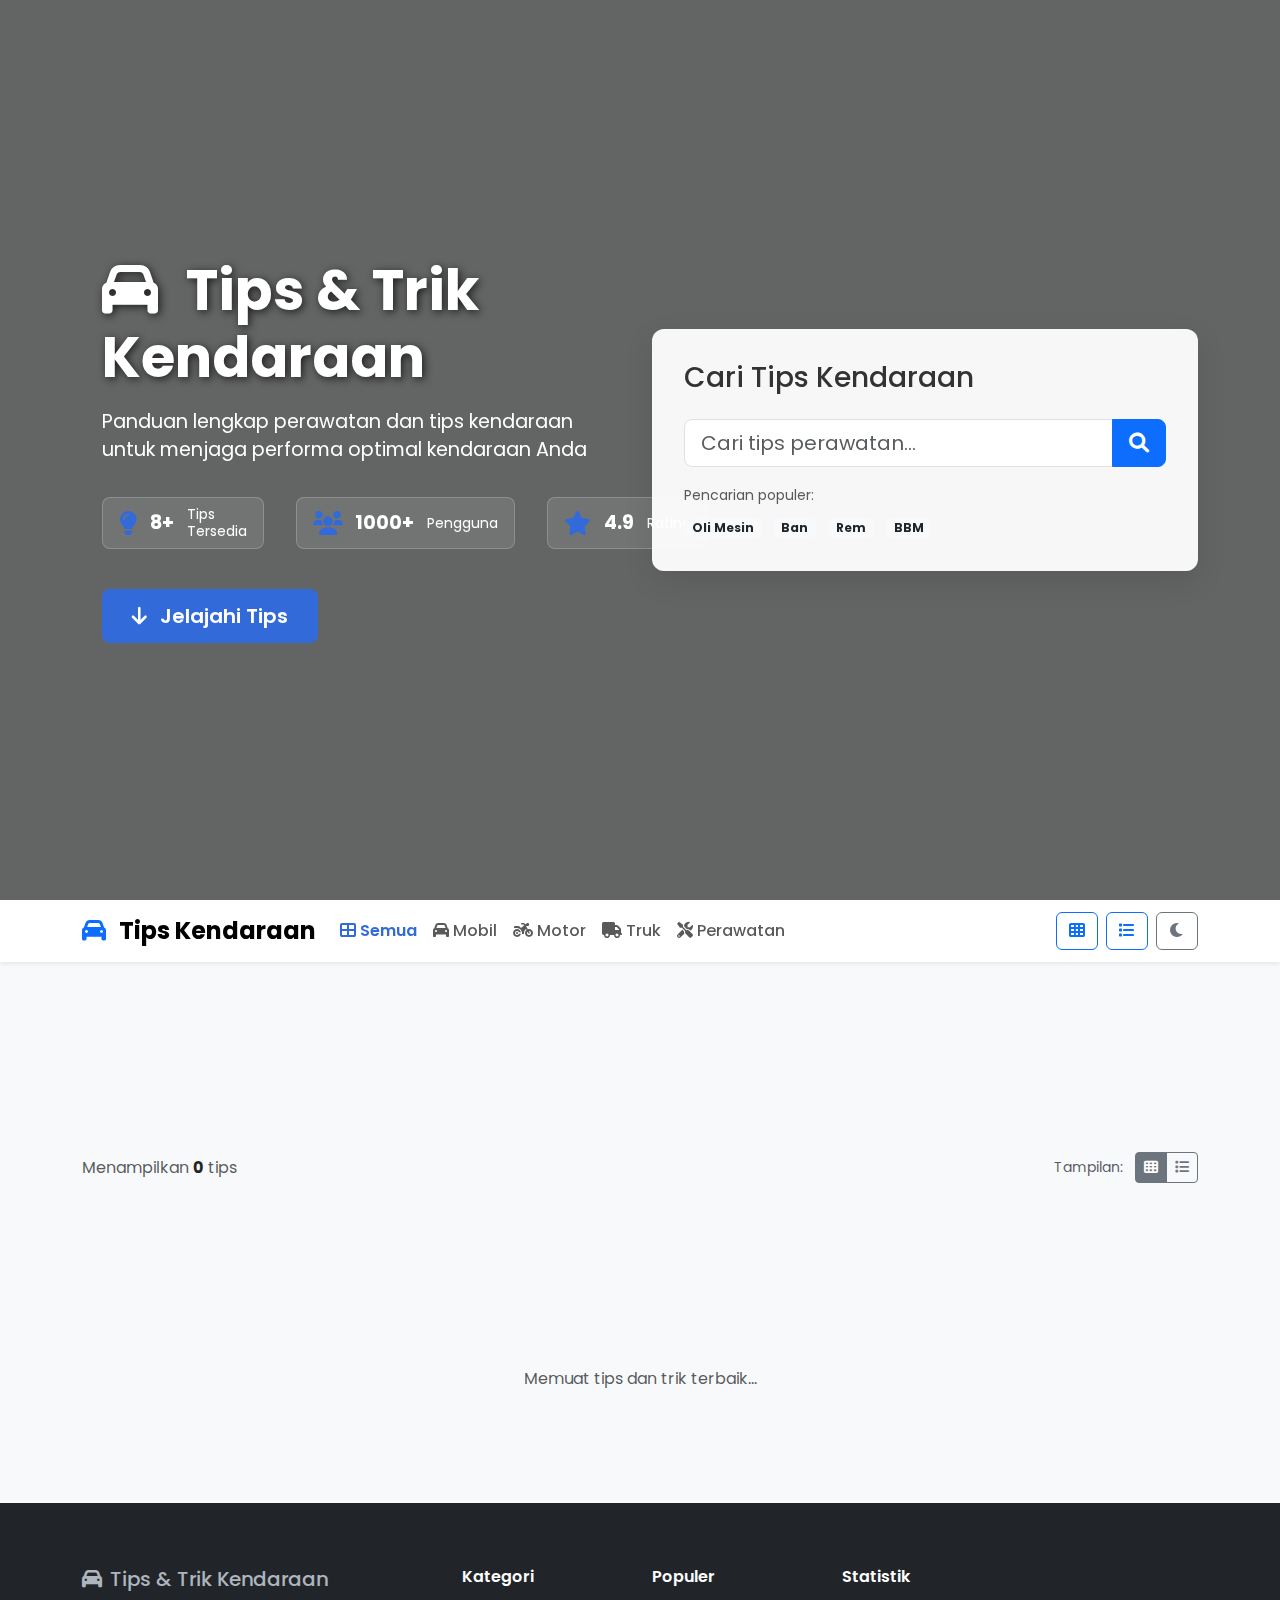
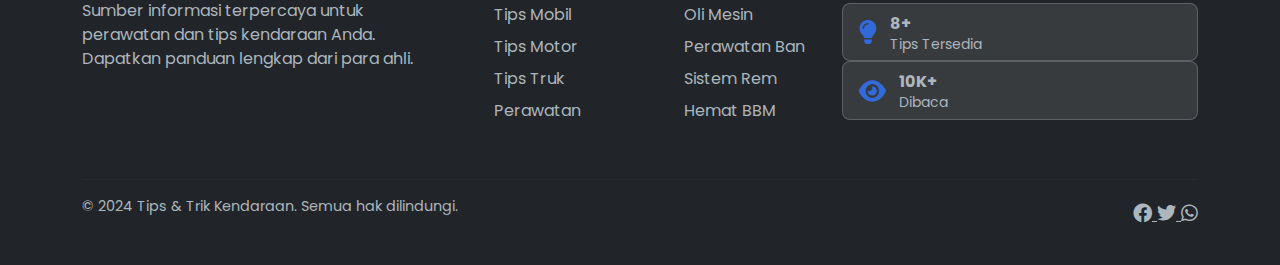
<file: index-complete.html>
<!DOCTYPE html>
<html lang="id">
<head>
    <meta charset="UTF-8">
    <meta name="viewport" content="width=device-width, initial-scale=1.0">
    <title>Tips & Trik Kendaraan</title>
    <!-- Bootstrap CSS -->
    <link href="https://cdn.jsdelivr.net/npm/bootstrap@5.3.0/dist/css/bootstrap.min.css" rel="stylesheet">
    <!-- Font Awesome -->
    <link href="https://cdnjs.cloudflare.com/ajax/libs/font-awesome/6.0.0/css/all.min.css" rel="stylesheet">
    <!-- AOS Animation -->
    <link href="https://unpkg.com/aos@2.3.1/dist/aos.css" rel="stylesheet">
    <!-- Custom CSS -->
    <link href="assets/css/style.css" rel="stylesheet">
</head>
<body>
    <!-- Hero Section -->
    <section class="hero-section">
        <div class="hero-overlay"></div>
        <div class="container">
            <div class="row align-items-center min-vh-100">
                <div class="col-lg-6" data-aos="fade-right">
                    <div class="hero-content">
                        <h1 class="hero-title">
                            <i class="fas fa-car me-3"></i>
                            Tips & Trik Kendaraan
                        </h1>
                        <p class="hero-subtitle">
                            Panduan lengkap perawatan dan tips kendaraan untuk menjaga performa optimal kendaraan Anda
                        </p>
                        <div class="hero-stats">
                            <div class="stat-item">
                                <i class="fas fa-lightbulb"></i>
                                <span id="totalTips">8+</span>
                                <small>Tips Tersedia</small>
                            </div>
                            <div class="stat-item">
                                <i class="fas fa-users"></i>
                                <span>1000+</span>
                                <small>Pengguna</small>
                            </div>
                            <div class="stat-item">
                                <i class="fas fa-star"></i>
                                <span>4.9</span>
                                <small>Rating</small>
                            </div>
                        </div>
                        <a href="#tips-section" class="btn btn-hero btn-lg">
                            <i class="fas fa-arrow-down me-2"></i>
                            Jelajahi Tips
                        </a>
                    </div>
                </div>
                <div class="col-lg-6" data-aos="fade-left">
                    <div class="hero-search-card">
                        <h3 class="mb-4">Cari Tips Kendaraan</h3>
                        <div class="search-form">
                            <div class="input-group mb-3">
                                <input type="text" class="form-control form-control-lg" id="heroSearchInput" placeholder="Cari tips perawatan...">
                                <button class="btn btn-primary btn-lg" type="button" id="heroSearchBtn">
                                    <i class="fas fa-search"></i>
                                </button>
                            </div>
                            <div class="popular-searches">
                                <small class="text-muted">Pencarian populer:</small>
                                <div class="mt-2">
                                    <span class="badge bg-light text-dark me-2 search-tag" data-search="oli mesin">Oli Mesin</span>
                                    <span class="badge bg-light text-dark me-2 search-tag" data-search="ban">Ban</span>
                                    <span class="badge bg-light text-dark me-2 search-tag" data-search="rem">Rem</span>
                                    <span class="badge bg-light text-dark search-tag" data-search="bbm">BBM</span>
                                </div>
                            </div>
                        </div>
                    </div>
                </div>
            </div>
        </div>
    </section>

    <!-- Navigation -->
    <nav class="navbar navbar-expand-lg navbar-light bg-white sticky-top shadow-sm" id="mainNav">
        <div class="container">
            <a class="navbar-brand fw-bold" href="#hero">
                <i class="fas fa-car me-2 text-primary"></i>
                Tips Kendaraan
            </a>
            <button class="navbar-toggler" type="button" data-bs-toggle="collapse" data-bs-target="#navbarNav">
                <span class="navbar-toggler-icon"></span>
            </button>
            <div class="collapse navbar-collapse" id="navbarNav">
                <ul class="navbar-nav me-auto">
                    <li class="nav-item">
                        <a class="nav-link active" href="#" data-category="all">
                            <i class="fas fa-th-large me-1"></i>Semua
                        </a>
                    </li>
                    <li class="nav-item">
                        <a class="nav-link" href="#" data-category="mobil">
                            <i class="fas fa-car me-1"></i>Mobil
                        </a>
                    </li>
                    <li class="nav-item">
                        <a class="nav-link" href="#" data-category="motor">
                            <i class="fas fa-motorcycle me-1"></i>Motor
                        </a>
                    </li>
                    <li class="nav-item">
                        <a class="nav-link" href="#" data-category="truk">
                            <i class="fas fa-truck me-1"></i>Truk
                        </a>
                    </li>
                    <li class="nav-item">
                        <a class="nav-link" href="#" data-category="perawatan">
                            <i class="fas fa-tools me-1"></i>Perawatan
                        </a>
                    </li>
                </ul>
                <div class="d-flex">
                    <button class="btn btn-outline-primary me-2" id="gridViewBtn" title="Grid View">
                        <i class="fas fa-th"></i>
                    </button>
                    <button class="btn btn-outline-primary" id="listViewBtn" title="List View">
                        <i class="fas fa-list"></i>
                    </button>
                </div>
            </div>
        </div>
    </nav>

    <!-- Tips Section -->
    <section id="tips-section" class="py-5">
        <div class="container">
            <!-- Section Header -->
            <div class="row mb-5">
                <div class="col-lg-8 mx-auto text-center" data-aos="fade-up">
                    <h2 class="section-title">Tips & Trik Terpilih</h2>
                    <p class="section-subtitle">Kumpulan tips terbaik untuk merawat kendaraan Anda dengan mudah dan efektif</p>
                </div>
            </div>

            <!-- Filter Info -->
            <div class="row mb-4">
                <div class="col-12">
                    <div class="filter-info d-flex justify-content-between align-items-center">
                        <div>
                            <span class="text-muted">Menampilkan </span>
                            <span class="fw-bold" id="resultsCount">0</span>
                            <span class="text-muted"> tips</span>
                            <span id="categoryFilter" class="ms-2"></span>
                        </div>
                        <div class="view-toggle d-none d-md-block">
                            <small class="text-muted me-2">Tampilan:</small>
                            <div class="btn-group btn-group-sm" role="group">
                                <button type="button" class="btn btn-outline-secondary active" id="cardView">
                                    <i class="fas fa-th"></i>
                                </button>
                                <button type="button" class="btn btn-outline-secondary" id="listView">
                                    <i class="fas fa-list"></i>
                                </button>
                            </div>
                        </div>
                    </div>
                </div>
            </div>

            <!-- Loading State -->
            <div id="loadingState" class="text-center py-5">
                <div class="loading-animation">
                    <div class="spinner-grow text-primary" role="status">
                        <span class="visually-hidden">Loading...</span>
                    </div>
                    <div class="spinner-grow text-secondary" role="status">
                        <span class="visually-hidden">Loading...</span>
                    </div>
                    <div class="spinner-grow text-success" role="status">
                        <span class="visually-hidden">Loading...</span>
                    </div>
                </div>
                <p class="mt-3 text-muted">Memuat tips dan trik terbaik...</p>
            </div>

            <!-- Empty State -->
            <div id="emptyState" class="text-center py-5" style="display: none;" data-aos="fade-up">
                <div class="empty-state-icon">
                    <i class="fas fa-inbox"></i>
                </div>
                <h3 class="empty-state-title">Belum Ada Tips Tersedia</h3>
                <p class="empty-state-text">Tips dan trik kendaraan akan ditampilkan di sini ketika data tersedia.</p>
                <button class="btn btn-primary" onclick="location.reload()">
                    <i class="fas fa-refresh me-2"></i>Muat Ulang
                </button>
            </div>

            <!-- No Results State -->
            <div id="noResultsState" class="text-center py-5" style="display: none;" data-aos="fade-up">
                <div class="empty-state-icon">
                    <i class="fas fa-search"></i>
                </div>
                <h3 class="empty-state-title">Tidak Ada Hasil Ditemukan</h3>
                <p class="empty-state-text">Coba gunakan kata kunci yang berbeda atau pilih kategori lain.</p>
                <button class="btn btn-outline-primary" id="clearSearchBtn">
                    <i class="fas fa-times me-2"></i>Hapus Pencarian
                </button>
            </div>

            <!-- Tips Container -->
            <div id="tipsContainer" class="row" style="display: none;">
                <!-- Tips akan dimuat di sini -->
            </div>
        </div>
    </section>

    <!-- Modal for Full Content -->
    <div class="modal fade" id="tipModal" tabindex="-1" aria-labelledby="tipModalLabel" aria-hidden="true">
        <div class="modal-dialog modal-lg modal-dialog-scrollable">
            <div class="modal-content">
                <div class="modal-header">
                    <h5 class="modal-title" id="tipModalLabel">
                        <i class="modal-icon me-2"></i>
                        <span id="modalTitle"></span>
                    </h5>
                    <button type="button" class="btn-close" data-bs-dismiss="modal" aria-label="Close"></button>
                </div>
                <div class="modal-body" id="modalBody">
                    <!-- Content will be loaded here -->
                </div>
                <div class="modal-footer">
                    <div class="d-flex justify-content-between w-100">
                        <div>
                            <span class="badge modal-category-badge" id="modalCategory"></span>
                            <span class="badge modal-difficulty-badge ms-2" id="modalDifficulty"></span>
                        </div>
                        <div>
                            <small class="text-muted" id="modalReadTime">
                                <i class="fas fa-clock me-1"></i>
                            </small>
                        </div>
                    </div>
                </div>
            </div>
        </div>
    </div>

    <!-- Footer -->
    <footer class="footer-section">
        <div class="container">
            <div class="row">
                <div class="col-lg-4 mb-4">
                    <div class="footer-brand">
                        <h5><i class="fas fa-car me-2"></i>Tips & Trik Kendaraan</h5>
                        <p class="footer-description">
                            Sumber informasi terpercaya untuk perawatan dan tips kendaraan Anda. 
                            Dapatkan panduan lengkap dari para ahli.
                        </p>
                    </div>
                </div>
                <div class="col-lg-2 col-md-6 mb-4">
                    <h6 class="footer-title">Kategori</h6>
                    <ul class="footer-links">
                        <li><a href="#" data-category="mobil">Tips Mobil</a></li>
                        <li><a href="#" data-category="motor">Tips Motor</a></li>
                        <li><a href="#" data-category="truk">Tips Truk</a></li>
                        <li><a href="#" data-category="perawatan">Perawatan</a></li>
                    </ul>
                </div>
                <div class="col-lg-2 col-md-6 mb-4">
                    <h6 class="footer-title">Populer</h6>
                    <ul class="footer-links">
                        <li><a href="#" data-search="oli mesin">Oli Mesin</a></li>
                        <li><a href="#" data-search="ban">Perawatan Ban</a></li>
                        <li><a href="#" data-search="rem">Sistem Rem</a></li>
                        <li><a href="#" data-search="bbm">Hemat BBM</a></li>
                    </ul>
                </div>
                <div class="col-lg-4 mb-4">
                    <h6 class="footer-title">Statistik</h6>
                    <div class="footer-stats">
                        <div class="stat-item">
                            <i class="fas fa-lightbulb"></i>
                            <div>
                                <strong id="footerTotalTips">8+</strong>
                                <small>Tips Tersedia</small>
                            </div>
                        </div>
                        <div class="stat-item">
                            <i class="fas fa-eye"></i>
                            <div>
                                <strong>10K+</strong>
                                <small>Dibaca</small>
                            </div>
                        </div>
                    </div>
                </div>
            </div>
            <hr class="footer-divider">
            <div class="row align-items-center">
                <div class="col-md-6">
                    <p class="footer-copyright">
                        &copy; 2024 Tips & Trik Kendaraan. Semua hak dilindungi.
                    </p>
                </div>
                <div class="col-md-6 text-end">
                    <div class="footer-social">
                        <small class="text-muted">Bagikan:</small>
                        <a href="#" class="social-link" title="Facebook">
                            <i class="fab fa-facebook"></i>
                        </a>
                        <a href="#" class="social-link" title="Twitter">
                            <i class="fab fa-twitter"></i>
                        </a>
                        <a href="#" class="social-link" title="WhatsApp">
                            <i class="fab fa-whatsapp"></i>
                        </a>
                    </div>
                </div>
            </div>
        </div>
    </footer>

    <!-- Back to Top Button -->
    <button class="btn-back-to-top" id="backToTop" title="Kembali ke Atas">
        <i class="fas fa-chevron-up"></i>
    </button>

    <!-- Bootstrap JS -->
    <script src="https://cdn.jsdelivr.net/npm/bootstrap@5.3.0/dist/js/bootstrap.bundle.min.js"></script>
    <!-- AOS Animation -->
    <script src="https://unpkg.com/aos@2.3.1/dist/aos.js"></script>
    
    <!-- Embedded Data -->
    <script>
        const tipsData = {
            "tips": [
                {
                    "id": 1,
                    "title": "Cara Merawat Mesin Mobil Agar Awet",
                    "description": "Tips penting untuk menjaga performa mesin mobil agar tetap optimal dan tahan lama. Perawatan rutin dapat menghemat biaya perbaikan di masa depan.",
                    "category": "Mobil",
                    "difficulty": "Mudah",
                    "readTime": "3 menit baca",
                    "steps": [
                        "Ganti oli mesin secara rutin setiap 5.000-10.000 km",
                        "Periksa level air radiator dan tambahkan jika kurang",
                        "Bersihkan filter udara setiap 3 bulan",
                        "Periksa kondisi aki dan terminal-terminalnya",
                        "Lakukan tune-up berkala sesuai jadwal"
                    ],
                    "tips": [
                        "Gunakan oli sesuai spesifikasi pabrik",
                        "Panaskan mesin 2-3 menit sebelum berkendara",
                        "Hindari rpm tinggi saat mesin masih dingin"
                    ]
                },
                {
                    "id": 2,
                    "title": "Tips Menghemat BBM Motor",
                    "description": "Cara efektif untuk mengurangi konsumsi bahan bakar motor dengan teknik berkendara yang tepat dan perawatan yang baik.",
                    "category": "Motor",
                    "difficulty": "Mudah",
                    "readTime": "2 menit baca",
                    "steps": [
                        "Jaga tekanan angin ban sesuai standar",
                        "Lakukan servis berkala setiap 3.000 km",
                        "Bersihkan filter udara secara rutin",
                        "Gunakan oli mesin berkualitas baik",
                        "Hindari beban berlebihan"
                    ],
                    "tips": [
                        "Berkendara dengan kecepatan konstan",
                        "Hindari akselerasi mendadak",
                        "Matikan mesin saat berhenti lama",
                        "Gunakan gigi yang tepat sesuai kecepatan"
                    ]
                },
                {
                    "id": 3,
                    "title": "Perawatan Ban Kendaraan",
                    "description": "Panduan lengkap merawat ban agar awet, aman, dan memberikan performa terbaik untuk kendaraan Anda.",
                    "category": "Perawatan",
                    "difficulty": "Mudah",
                    "readTime": "4 menit baca",
                    "steps": [
                        "Periksa tekanan angin ban setiap minggu",
                        "Rotasi ban setiap 10.000 km",
                        "Periksa kedalaman alur ban secara berkala",
                        "Bersihkan ban dari kotoran dan kerikil",
                        "Hindari parkir di tempat yang panas"
                    ],
                    "tips": [
                        "Gunakan tekanan angin sesuai rekomendasi pabrik",
                        "Periksa kondisi ban cadangan",
                        "Ganti ban jika alur sudah tipis",
                        "Hindari pengereman mendadak"
                    ]
                },
                {
                    "id": 4,
                    "title": "Cara Mengatasi Overheat pada Mobil",
                    "description": "Langkah-langkah darurat dan pencegahan ketika mesin mobil mengalami overheat atau panas berlebihan.",
                    "category": "Mobil",
                    "difficulty": "Sedang",
                    "readTime": "5 menit baca",
                    "steps": [
                        "Segera menepi dan matikan mesin",
                        "Biarkan mesin dingin selama 15-30 menit",
                        "Periksa level air radiator (hati-hati, jangan buka tutup saat panas)",
                        "Periksa kebocoran selang radiator",
                        "Tambahkan air radiator jika perlu",
                        "Nyalakan mesin dan pantau suhu"
                    ],
                    "tips": [
                        "Selalu bawa air radiator cadangan",
                        "Jangan membuka tutup radiator saat mesin panas",
                        "Periksa kipas radiator berfungsi dengan baik",
                        "Ganti thermostat jika sering overheat"
                    ]
                },
                {
                    "id": 5,
                    "title": "Perawatan Sistem Rem Motor",
                    "description": "Tips penting untuk menjaga sistem rem motor agar selalu dalam kondisi optimal dan aman digunakan.",
                    "category": "Motor",
                    "difficulty": "Sedang",
                    "readTime": "4 menit baca",
                    "steps": [
                        "Periksa ketebalan kampas rem secara berkala",
                        "Cek level minyak rem dan tambahkan jika kurang",
                        "Periksa kondisi selang rem dari kebocoran",
                        "Test fungsi rem depan dan belakang",
                        "Bersihkan piringan rem dari kotoran"
                    ],
                    "tips": [
                        "Ganti kampas rem jika sudah tipis",
                        "Gunakan minyak rem sesuai spesifikasi",
                        "Hindari pengereman mendadak",
                        "Lakukan bleeding rem jika terasa spongy"
                    ]
                },
                {
                    "id": 6,
                    "title": "Tips Berkendara Aman di Musim Hujan",
                    "description": "Panduan berkendara yang aman dan nyaman saat cuaca hujan untuk menghindari kecelakaan dan masalah teknis.",
                    "category": "Perawatan",
                    "difficulty": "Mudah",
                    "readTime": "3 menit baca",
                    "steps": [
                        "Periksa kondisi wiper dan ganti jika perlu",
                        "Pastikan lampu depan dan belakang berfungsi",
                        "Cek kondisi ban dan kedalaman alurnya",
                        "Periksa sistem rem bekerja dengan baik",
                        "Bersihkan kaca dari embun dan kotoran"
                    ],
                    "tips": [
                        "Kurangi kecepatan saat hujan",
                        "Jaga jarak aman dengan kendaraan lain",
                        "Nyalakan lampu meski siang hari",
                        "Hindari genangan air yang dalam",
                        "Gunakan AC untuk menghilangkan embun"
                    ]
                },
                {
                    "id": 7,
                    "title": "Perawatan Truk untuk Perjalanan Jauh",
                    "description": "Checklist lengkap perawatan truk sebelum melakukan perjalanan jarak jauh untuk memastikan keamanan dan kenyamanan.",
                    "category": "Truk",
                    "difficulty": "Sulit",
                    "readTime": "6 menit baca",
                    "steps": [
                        "Periksa kondisi semua ban termasuk ban cadangan",
                        "Cek level oli mesin, transmisi, dan diferensial",
                        "Periksa sistem rem dan kampas rem",
                        "Test fungsi lampu dan sistem kelistrikan",
                        "Periksa kondisi suspensi dan shock absorber",
                        "Cek sistem pendingin dan level air radiator",
                        "Periksa kondisi sabuk penggerak (V-belt)"
                    ],
                    "tips": [
                        "Bawa peralatan darurat lengkap",
                        "Siapkan ban cadangan yang baik",
                        "Periksa dokumen kendaraan",
                        "Istirahat setiap 2 jam berkendara",
                        "Jangan melebihi kapasitas muatan"
                    ]
                },
                {
                    "id": 8,
                    "title": "Cara Mengatasi Aki Tekor",
                    "description": "Solusi praktis ketika aki kendaraan tekor atau soak, termasuk cara jump start yang aman dan benar.",
                    "category": "Perawatan",
                    "difficulty": "Sedang",
                    "readTime": "4 menit baca",
                    "steps": [
                        "Siapkan kabel jumper dan kendaraan donor",
                        "Matikan kedua mesin dan lepas kunci kontak",
                        "Hubungkan kabel merah ke terminal positif aki tekor",
                        "Hubungkan ujung kabel merah lainnya ke terminal positif aki donor",
                        "Hubungkan kabel hitam ke terminal negatif aki donor",
                        "Hubungkan ujung kabel hitam lainnya ke ground (bukan terminal negatif aki tekor)",
                        "Nyalakan mesin donor, tunggu 5 menit, lalu coba start mesin yang tekor"
                    ],
                    "tips": [
                        "Pastikan kedua kendaraan tidak saling bersentuhan",
                        "Lepas kabel dengan urutan terbalik",
                        "Periksa terminal aki dari korosi",
                        "Ganti aki jika sudah lemah"
                    ]
                }
            ]
        };
    </script>
    
    <!-- Custom JS -->
    <script src="assets/js/main.js"></script>
</body>
</html>
</file>
<file: assets/css/style.css>
@import url('https://fonts.googleapis.com/css2?family=Poppins:wght@400;500;600;700&display=swap');

body {
    font-family: 'Poppins', sans-serif;
    background-color: #f8f9fa;
}

/* HERO SECTION */
.hero-section {
  background: linear-gradient(120deg, #326ada 0%, #4ea1ff 100%);
  position: relative;
  overflow: hidden;
}
.hero-section .hero-overlay {
  z-index: 1;
}
.hero-section .container, .hero-section .row, .hero-section .col-lg-7, .hero-section .col-lg-5 {
  position: relative;
  z-index: 2;
}
.hero-section h1, .hero-section p, .hero-section input {
  z-index: 2;
}
.search-bar-wrapper input {
  border-radius: 2rem;
  box-shadow: 0 2px 12px rgba(50,106,218,0.10);
  border: none;
  font-size: 1.1rem;
}

/* Hero Section */
.hero-section {
    position: relative;
    background: url('https://images.unsplash.com/photo-1553974322-696de5780a13?q=80&w=2070&auto=format&fit=crop') no-repeat center center;
    background-size: cover;
    color: white;
}

.hero-overlay {
    position: absolute;
    top: 0;
    left: 0;
    width: 100%;
    height: 100%;
    background: rgba(0, 0, 0, 0.6);
    backdrop-filter: blur(2px);
}

.hero-content {
    position: relative;
    z-index: 2;
    padding: 20px;
}

.hero-title {
    font-size: 3.5rem;
    font-weight: 700;
    text-shadow: 2px 2px 8px rgba(0,0,0,0.7);
}

.hero-subtitle {
    font-size: 1.2rem;
    max-width: 500px;
    margin-top: 1rem;
    margin-bottom: 2rem;
}

.hero-stats {
    display: flex;
    gap: 2rem;
    margin-bottom: 2.5rem;
}

.stat-item {
    display: flex;
    align-items: center;
    gap: 0.8rem;
    background: rgba(255, 255, 255, 0.1);
    padding: 0.5rem 1rem;
    border-radius: 8px;
    border: 1px solid rgba(255, 255, 255, 0.2);
}

.stat-item i {
    font-size: 1.5rem;
    color: #326ada; /* Biru yang lebih cerah */
}

.stat-item span, .stat-item small {
    display: block;
    line-height: 1.2;
}

.stat-item span {
    font-weight: 700;
    font-size: 1.2rem;
}

.btn-hero {
    background-color: #326ada; /* Biru yang lebih cerah */
    color: white;
    border: none;
    padding: 12px 30px;
    font-weight: 600;
    transition: all 0.3s ease;
}

.btn-hero:hover {
    background-color: #2c5ec3; /* Biru yang lebih gelap saat hover */
    transform: translateY(-3px);
    box-shadow: 0 4px 15px rgba(13, 110, 253, 0.4);
}

.hero-search-card {
    background: rgba(255, 255, 255, 0.95);
    color: #333;
    padding: 2rem;
    border-radius: 12px;
    box-shadow: 0 10px 30px rgba(0,0,0,0.1);
    position: relative;
    z-index: 2;
}

.search-tag {
    cursor: pointer;
    transition: all 0.2s ease;
}
.search-tag:hover {
    background-color: #326ada !important;
    color: white !important;
}

/* Navbar */
.navbar-brand {
    font-size: 1.5rem;
}
.nav-link {
    font-weight: 500;
    transition: color 0.2s;
}
.nav-link.active {
    color: #326ada !important;
    font-weight: 600;
}

/* Sections */
.section-title {
    font-weight: 700;
    color: #343a40;
}
.section-subtitle {
    color: #6c757d;
    max-width: 600px;
    margin: 0 auto;
}

/* Tip Card */
.tip-card {
    transition: transform 0.3s ease, box-shadow 0.3s ease;
    border: none;
    border-radius: 10px;
    overflow: hidden;
}
.tip-card:hover {
    transform: translateY(-5px);
    box-shadow: 0 8px 25px rgba(0,0,0,0.1);
}
.card-category {
    font-size: 0.8rem;
    font-weight: 600;
}
.card-title {
    font-size: 1.1rem;
    font-weight: 600;
    color: #343a40;
}
.card-text {
    color: #6c757d;
}

/* List View */
.tip-list-item {
    background-color: white;
    border-radius: 8px;
    transition: box-shadow 0.3s ease;
}
.tip-list-item:hover {
     box-shadow: 0 8px 25px rgba(0,0,0,0.08);
}

/* States */
.empty-state-icon, .loading-animation {
    font-size: 4rem; /* Ukuran ikon diperkecil */
    color: #0d6efd;
    opacity: 0.5;
    margin-bottom: 1rem;
}

/* Modal */
.modal-header {
    border-bottom: 2px solid #dee2e6;
}
.modal-title {
    font-weight: 600;
}
.modal-icon, .step-number {
    color: #0d6efd;
}
.modal-category-badge {
    background-color: #0d6efd !important;
    color: white;
}
.modal-difficulty-badge.bg-success { background-color: #198754 !important; }
.modal-difficulty-badge.bg-warning { background-color: #ffc107 !important; }
.modal-difficulty-badge.bg-danger { background-color: #dc3545 !important; }

.step-list {
    list-style-type: none;
    padding-left: 0;
}
.step-item {
    display: flex;
    align-items: flex-start;
    margin-bottom: 1rem;
}
.step-number {    
    min-width: 30px;
    height: 30px;
    border-radius: 50%;
    display: inline-flex;
    align-items: center;
    justify-content: center;
    font-weight: 600;
    margin-right: 1rem;
}

/* Footer */
.footer-section {
    background-color: #212529;
    color: #adb5bd;
    padding: 4rem 0 2rem;
}
.footer-title {
    color: #fff;
    font-weight: 600;
    margin-bottom: 1rem;
}
.footer-links li { list-style: none; margin-bottom: 0.5rem; }
.footer-links a, .footer-search-link { color: #adb5bd; text-decoration: none; transition: color 0.2s; }
.footer-links a:hover, .footer-search-link:hover { color: #fff; }
.footer-divider { border-color: rgba(255,255,255,0.1); }
.footer-copyright { font-size: 0.9rem; }
.social-link { color: #adb5bd; font-size: 1.2rem; transition: color 0.2s; }
.social-link:hover { color: #fff; }

/* Back to Top */
.btn-back-to-top {
    position: fixed;
    bottom: 20px;
    right: 20px;
    display: none;
    width: 40px;
    height: 40px;
    border-radius: 50%;
    background-color: #0d6efd;
    color: white;
    border: none;
    box-shadow: 0 4px 8px rgba(0,0,0,0.2);
    transition: opacity 0.3s, transform 0.3s;
}
.btn-back-to-top:hover {
    opacity: 0.9;
    transform: scale(1.1);
}

/* === Responsive Styles === */

/* Untuk layar tablet dan di bawahnya (kurang dari 992px) */
@media (max-width: 991.98px) {
    .hero-title {
        font-size: 2.8rem; /* Ukuran judul diperkecil */
    }

    .hero-stats {
        flex-wrap: wrap; /* Izinkan item untuk turun ke baris baru */
        justify-content: center; /* Pusatkan item statistik */
        gap: 1.5rem;
    }

    /* Memberi jarak antara konten hero dengan kartu pencarian di bawahnya */
    .hero-search-card {
        margin-top: 2rem;
    }
    .hero-section .col-lg-5 { display: none !important; }
    #tipsGrid { gap: 1.2rem 0; }
}

/* Untuk layar ponsel (kurang dari 768px) */
@media (max-width: 767.98px) {
    .hero-title {
        font-size: 2.2rem; /* Ukuran judul diperkecil lagi untuk ponsel */
    }

    .hero-subtitle {
        font-size: 1rem;
    }

    .hero-stats {
        flex-direction: column; /* Ubah tata letak statistik menjadi vertikal */
        align-items: center; /* Pusatkan item secara vertikal */
        gap: 1rem;
    }
    .card-img-top { height: 120px; }
    .card.h-100 { min-height: 260px; }
}

/* DARK MODE */
body.dark-mode {
    background-color: #181a1b;
    color: #e0e0e0;
}
body.dark-mode .hero-section {
    color: #fff;
    background: linear-gradient(120deg, #232526 0%, #414345 100%);
}
body.dark-mode .hero-overlay {
    background: rgba(0,0,0,0.7);
}
body.dark-mode .hero-search-card,
body.dark-mode .tip-list-item,
body.dark-mode .card,
body.dark-mode .modal-content,
body.dark-mode .footer-section {
    background: #232526 !important;
    color: #e0e0e0 !important;
    border-color: #333 !important;
}
body.dark-mode .section-title,
body.dark-mode .card-title {
    color: #fff;
}
body.dark-mode .section-subtitle,
body.dark-mode .card-text {
    color: #b0b0b0;
}
body.dark-mode .navbar,
body.dark-mode .navbar-collapse,
body.dark-mode .navbar-nav {
    background: #232526 !important;
}
body.dark-mode .nav-link.active {
    color: #4ea1ff !important;
}
body.dark-mode .btn-hero,
body.dark-mode .btn-outline-primary {
    background: #326ada;
    color: #fff;
    border: none;
}
body.dark-mode .btn-outline-primary:hover {
    background: #4ea1ff;
    color: #232526;
}
body.dark-mode .footer-divider {
    border-color: #333;
}
body.dark-mode .social-link { color: #b0b0b0; }
body.dark-mode .social-link:hover { color: #4ea1ff; }
body.dark-mode .modal-header { border-bottom: 2px solid #333; }
body.dark-mode .modal-category-badge { background: #4ea1ff !important; color: #232526; }
body.dark-mode .modal-difficulty-badge.bg-success { background: #2ecc71 !important; }
body.dark-mode .modal-difficulty-badge.bg-warning { background: #f1c40f !important; }
body.dark-mode .modal-difficulty-badge.bg-danger { background: #e74c3c !important; }

/* SMOOTH TRANSITION DARK MODE */
body, .card, .modal-content, .footer-section, .navbar, .tip-list-item, .hero-search-card {
    transition: background 0.4s, color 0.4s;
}

/* CARD UI IMPROVEMENT */
.tip-card {
    box-shadow: 0 2px 12px rgba(50,106,218,0.08), 0 1.5px 6px rgba(0,0,0,0.04);
    border: 1.5px solid #e3e6ed;
    position: relative;
}
.tip-card:hover {
    box-shadow: 0 8px 32px rgba(50,106,218,0.18), 0 4px 16px rgba(0,0,0,0.10);
    border-color: #326ada;
}
.tip-card .badge-new {
    position: absolute;
    top: 12px;
    right: 12px;
    background: #ff4757;
    color: #fff;
    font-size: 0.75rem;
    font-weight: 700;
    padding: 0.3em 0.7em;
    border-radius: 8px;
    z-index: 2;
}
.tip-card .btn-fav {
    position: absolute;
    top: 12px;
    left: 12px;
    background: rgba(255,255,255,0.85);
    border: none;
    color: #ff4757;
    border-radius: 50%;
    width: 32px;
    height: 32px;
    display: flex;
    align-items: center;
    justify-content: center;
    font-size: 1.2rem;
    box-shadow: 0 2px 8px rgba(0,0,0,0.08);
    transition: background 0.2s;
}
.tip-card .btn-fav.active,
.tip-card .btn-fav:hover {
    background: #ff4757;
    color: #fff;
}

/* SHARE BUTTONS IN MODAL */
.modal-footer .share-btn {
    background: #f1f3f6;
    color: #326ada;
    border: none;
    border-radius: 50%;
    width: 36px;
    height: 36px;
    display: inline-flex;
    align-items: center;
    justify-content: center;
    font-size: 1.1rem;
    margin-left: 0.3rem;
    transition: background 0.2s, color 0.2s;
}
.modal-footer .share-btn:hover {
    background: #326ada;
    color: #fff;
}

/* TIPS CONTAINER FLEX FIX */
#tipsContainer {
    display: flex;
    flex-wrap: wrap;
    gap: 1.5rem 0;
}
#tipsContainer.list-view {
    display: block;
}

/* GRID CARD TIPS */
#tipsGrid {
  display: flex;
  flex-wrap: wrap;
  gap: 2rem 0;
}
.card.h-100 {
  border-radius: 18px;
  box-shadow: 0 4px 24px rgba(50,106,218,0.10);
  transition: transform 0.2s, box-shadow 0.2s;
  min-height: 340px;
  overflow: hidden;
  border: none;
}
.card.h-100:hover {
  transform: translateY(-8px) scale(1.03);
  box-shadow: 0 12px 32px rgba(50,106,218,0.18);
}
.card-img-top {
  height: 180px;
  object-fit: cover;
  border-top-left-radius: 18px;
  border-top-right-radius: 18px;
}
.card-title {
  font-size: 1.15rem;
  font-weight: 700;
  margin-top: 0.5rem;
}
.card-text {
  color: #6c757d;
  margin-bottom: 0.7rem;
}
.btn-detail {
  background: #326ada;
  color: #fff;
  border: none;
  border-radius: 8px;
  padding: 0.5rem 1.2rem;
  font-weight: 600;
  transition: background 0.2s;
}
.btn-detail:hover {
  background: #274fa1;
}
.modal-category-badge {
  background: #326ada !important;
  color: #fff;
}
.modal-difficulty-badge.bg-success { background: #198754 !important; }
.modal-difficulty-badge.bg-warning { background: #ffc107 !important; }
.modal-difficulty-badge.bg-danger { background: #dc3545 !important; }

/* Filter bar, dark mode toggle, transisi */
/* Modal detail dengan gambar ilustrasi */
/* Newsletter di footer */
</file>
